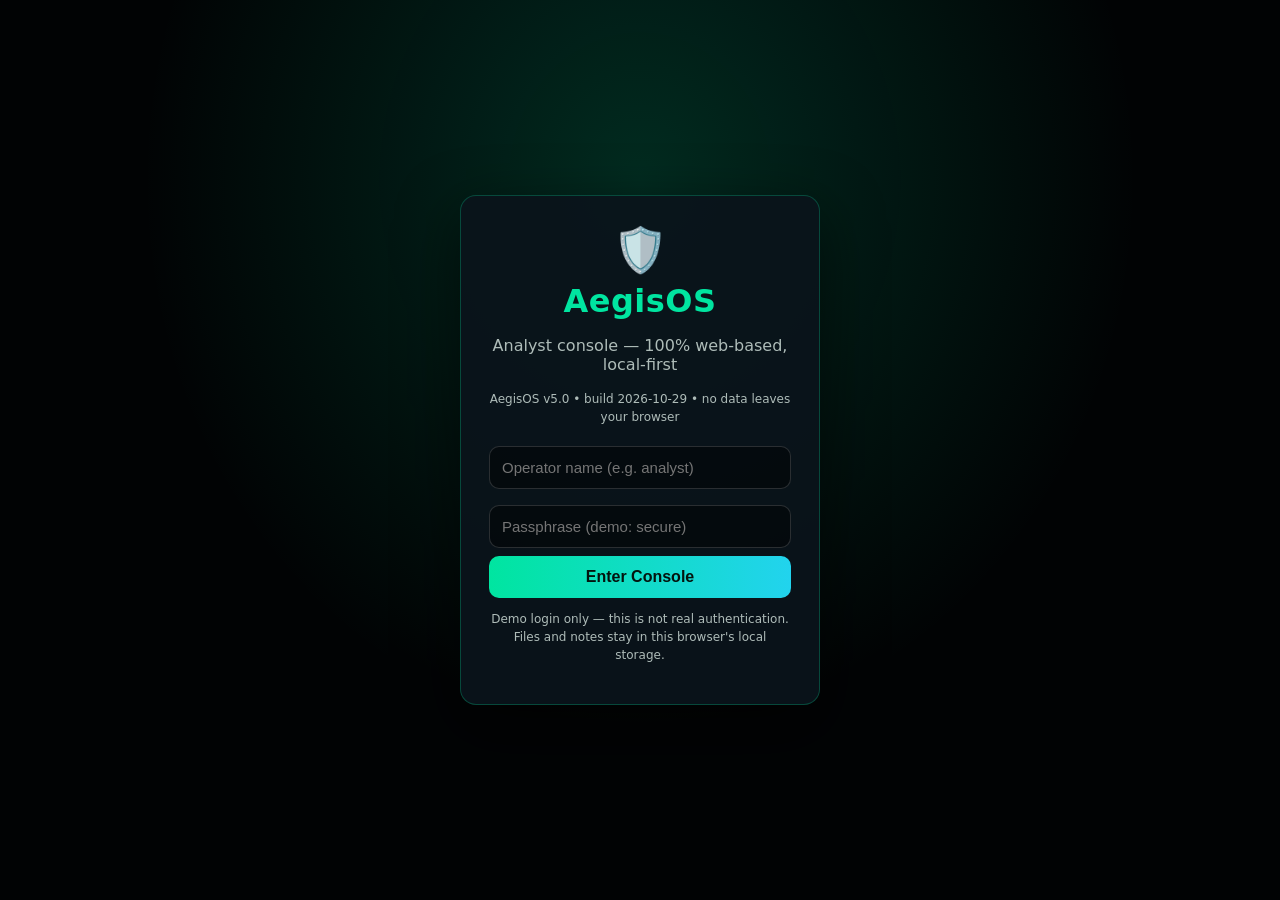
<file: aegis-v5/frontend/index.html>
<!doctype html>
<html lang="en">
<head>
  <meta charset="utf-8" />
  <meta name="viewport" content="width=device-width,initial-scale=1" />
  <title>AegisOS — Analyst Console</title>
  <link rel="stylesheet" href="style.css" />
</head>
<body>
  <div id="loginOverlay" class="overlay">
    <div class="login-card">
      <div class="shield-mark">🛡️</div>
      <h1>AegisOS</h1>
      <p class="muted">Analyst console — 100% web-based, local-first</p>
      <p class="muted small">AegisOS v5.0 &bull; build 2026-10-29 &bull; no data leaves your browser</p>
      <input id="username" class="txt" type="text" placeholder="Operator name (e.g. analyst)" autocomplete="username" />
      <input id="password" class="txt" type="password" placeholder="Passphrase (demo: secure)" autocomplete="current-password" />
      <button id="loginBtn" class="btn">Enter Console</button>
      <p id="loginMsg" class="muted small"></p>
      <p class="muted small">Demo login only — this is not real authentication. Files and notes stay in this browser's local storage.</p>
    </div>
  </div>

  <div id="desktop" class="hidden">
    <div class="wallpaper"></div>
    <div class="scan-grid" id="scanGrid"></div>
    <div class="icons" id="desktopIcons"></div>
    <div id="windows"></div>
    <div class="ticker" id="ticker">🛡️ AegisOS online &bull; all tools run locally &bull; lab use only — never scan systems you do not own or have permission to test.</div>
    <div class="taskbar">
      <div class="taskbar-left">🛡️ AegisOS v5.0</div>
      <div class="taskbar-right" id="taskUser">analyst</div>
    </div>
  </div>

  <script src="aegis/filesystem.js" defer></script>
  <script src="aegis/vfs.js" defer></script>
  <script src="apps/secure-apps.js" defer></script>
  <script src="app.js" defer></script>
</body>
</html>
</file>
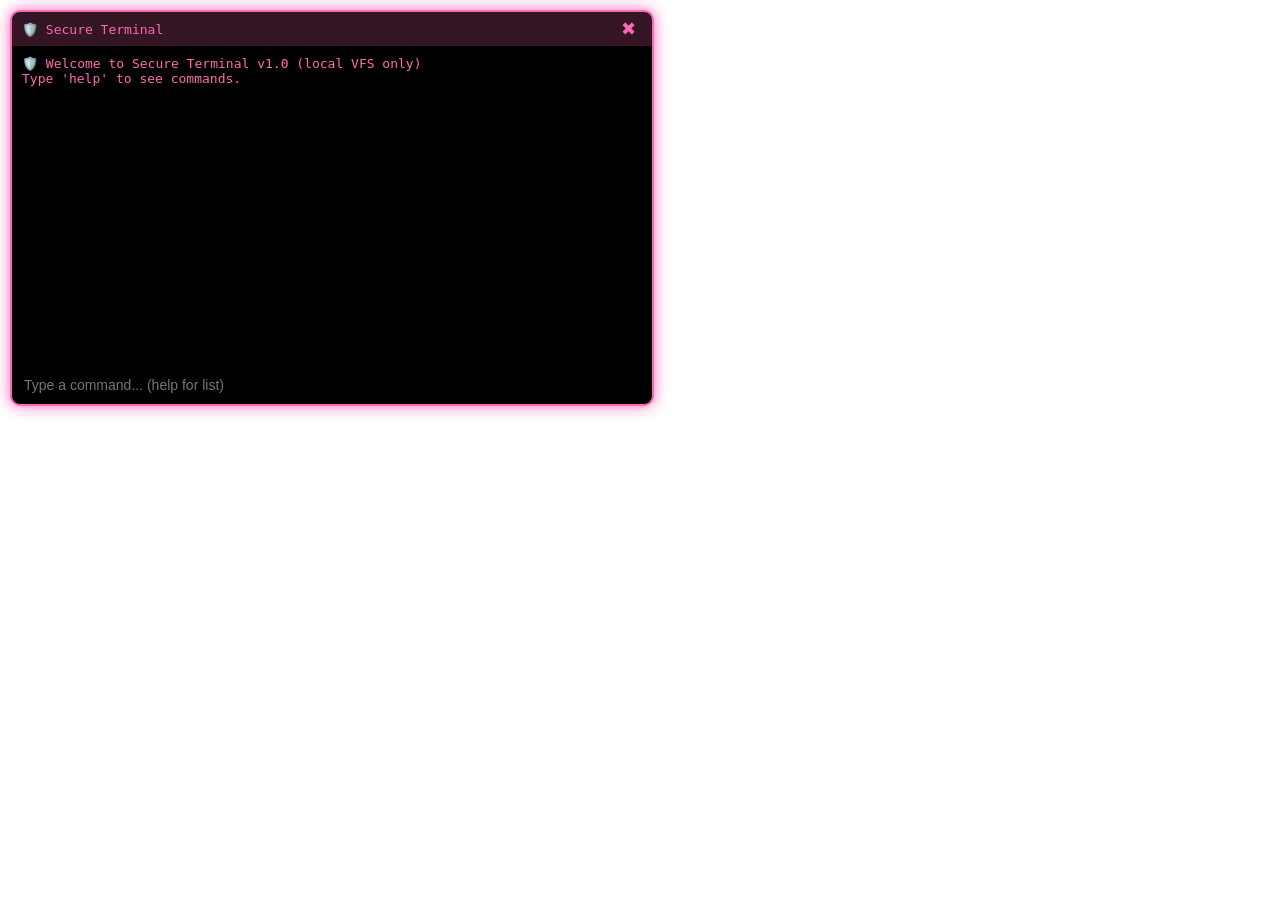
<file: aegis-v5/frontend/apps/terminal.html>
<!DOCTYPE html>
<html lang="en">
<head>
<meta charset="UTF-8">
<title>Secure Terminal</title>
<link rel="stylesheet" href="terminal.css">
</head>
<body>
<div id="terminal-window">
    <div id="terminal-header">
        <span>🛡️ Secure Terminal</span>
        <button id="close-terminal">✖</button>
    </div>
    <div id="terminal-output"></div>
    <input type="text" id="terminal-input" placeholder="Type a command... (help for list)">
</div>
<script src="../aegis/filesystem.js"></script>
<script src="../aegis/vfs.js"></script>
<script src="terminal.js"></script>
</body>
</html>
</file>
<file: aegis-v5/frontend/style.css>
:root{
  --acc:#00e5a0; --acc2:#22d3ee; --warn:#f59e0b; --bad:#f87171;
  --bg:#070d12; --panel:rgba(10,20,28,.92); --line:rgba(0,229,160,.25);
}
*{box-sizing:border-box}
html,body{height:100%;margin:0;font-family:Inter, system-ui, -apple-system, "Segoe UI", Roboto, Arial, sans-serif;background:var(--bg);color:#e6f4ee}
.hidden{display:none}
.overlay{position:fixed;inset:0;display:flex;align-items:center;justify-content:center;background:radial-gradient(ellipse at 50% 20%, rgba(0,229,160,.18), transparent 55%), rgba(0,0,0,.75);z-index:1000}
.login-card{width:360px;max-width:92vw;padding:28px;border-radius:16px;background:var(--panel);border:1px solid var(--line);box-shadow:0 20px 60px rgba(0,0,0,.6);text-align:center}
.login-card h1{margin:6px 0;font-size:32px;color:var(--acc);letter-spacing:.5px}
.shield-mark{font-size:44px}
.muted{color:rgba(230,244,238,.75)}
.small{font-size:12px;margin-top:10px;line-height:1.5}
.txt{width:100%;padding:12px;border-radius:10px;margin:8px 0;border:1px solid rgba(255,255,255,.15);background:rgba(0,0,0,.45);color:#fff;font-size:15px;outline:none}
.txt:focus{border-color:var(--acc)}
.btn{width:100%;padding:12px;border-radius:10px;border:none;background:linear-gradient(90deg,var(--acc),var(--acc2));color:#04140e;font-weight:800;font-size:16px;cursor:pointer}
.btn:active{transform:translateY(1px)}
.btn.mini{width:auto;padding:8px 14px;font-size:14px}
.wallpaper{position:fixed;inset:0;background:radial-gradient(ellipse at 20% 10%, rgba(0,229,160,.14), transparent 45%),radial-gradient(ellipse at 85% 90%, rgba(34,211,238,.12), transparent 40%),linear-gradient(135deg,#071018 0%, #0a1a24 55%, #071018 100%)}
.scan-grid{position:fixed;inset:0;pointer-events:none;background-image:linear-gradient(rgba(0,229,160,.06) 1px, transparent 1px),linear-gradient(90deg, rgba(0,229,160,.06) 1px, transparent 1px);background-size:44px 44px;z-index:1}
.icons{position:absolute;left:24px;top:64px;display:flex;flex-direction:column;gap:12px;z-index:10}
.icon{width:104px;padding:12px 6px;border-radius:14px;background:rgba(10,20,28,.8);border:1px solid var(--line);display:flex;flex-direction:column;align-items:center;justify-content:center;color:#e6f4ee;cursor:pointer;text-align:center}
.icon:hover{transform:translateY(-3px);border-color:var(--acc)}
.icon b{font-size:28px}
.icon span{font-size:12px;margin-top:6px;line-height:1.3}
#windows{position:absolute;left:150px;top:56px;right:20px;bottom:96px;z-index:20}
.app-window{width:640px;max-width:calc(100vw - 180px);max-height:calc(100vh - 170px);display:flex;flex-direction:column;background:var(--panel);border-radius:14px;border:1px solid var(--line);overflow:hidden;box-shadow:0 30px 60px rgba(0,0,0,.6);position:absolute;left:20px;top:10px}
.app-header{height:52px;flex:0 0 52px;display:flex;align-items:center;justify-content:space-between;padding:0 14px;background:rgba(0,229,160,.12);border-bottom:1px solid var(--line);cursor:grab}
.app-title{font-weight:800;color:var(--acc)}
.app-body{padding:18px;overflow:auto;color:#e6f4ee}
.app-body h3{margin:0 0 10px}
.app-body p{line-height:1.55}
.closeBtn{background:transparent;border:1px solid rgba(255,255,255,.25);color:#fff;border-radius:8px;padding:6px 10px;cursor:pointer}
.field{width:100%;padding:10px;border-radius:8px;border:1px solid rgba(255,255,255,.2);background:rgba(0,0,0,.4);color:#fff;margin:6px 0}
textarea.field{min-height:110px;font-family:ui-monospace, monospace}
.result{margin-top:12px;padding:12px;border-radius:10px;background:rgba(0,0,0,.35);border:1px solid rgba(255,255,255,.12);line-height:1.55;white-space:pre-wrap;word-break:break-word}
.result.good{border-color:rgba(0,229,160,.5)}
.result.warn{border-color:rgba(245,158,11,.6)}
.result.bad{border-color:rgba(248,113,113,.6)}
.chip{display:inline-block;padding:4px 8px;border-radius:20px;font-size:12px;font-weight:700;margin:2px;background:rgba(0,229,160,.15);border:1px solid var(--line)}
.inc{border:1px solid rgba(255,255,255,.14);border-radius:10px;padding:12px;margin:10px 0;background:rgba(0,0,0,.25)}
.inc button{margin:4px 6px 0 0}
.ticker{position:fixed;left:0;right:0;bottom:56px;height:34px;display:flex;align-items:center;padding:0 16px;background:rgba(0,0,0,.65);border-top:1px solid var(--line);color:#a7f3d0;font-size:13px;z-index:998;overflow:hidden;white-space:nowrap}
.taskbar{position:fixed;left:0;right:0;bottom:0;height:56px;background:rgba(3,10,14,.95);display:flex;align-items:center;justify-content:space-between;padding:0 18px;z-index:999;border-top:1px solid var(--line)}
.taskbar-left{font-weight:800;color:var(--acc)}
.toolbar{position:fixed;top:0;left:0;right:0;height:48px;display:flex;align-items:center;justify-content:space-between;padding:0 14px;background:rgba(3,10,14,.95);border-bottom:1px solid var(--line);z-index:990}
.toolbar button{background:rgba(0,229,160,.12);border:1px solid var(--line);color:#e6f4ee;border-radius:8px;padding:7px 11px;cursor:pointer;margin-right:6px}
.menu{position:relative}
.menu-dropdown{position:absolute;top:44px;left:0;min-width:260px;background:var(--panel);border:1px solid var(--line);border-radius:10px;padding:8px;z-index:1001}
.menu-item{padding:10px;border-radius:8px;cursor:pointer}
.menu-item:hover{background:rgba(0,229,160,.15)}
@media (max-width:700px){#windows{left:10px;right:10px}.icons{display:none}.app-window{max-width:calc(100vw - 20px)}}
</file>
<file: aegis-v5/frontend/apps/terminal.css>
body {
    margin: 0;
    font-family: monospace;
    background: transparent;
}

#terminal-window {
    position: absolute;
    top: 10px;
    left: 10px;
    width: 640px;
    background: black;
    border: 2px solid hotpink;
    border-radius: 10px;
    box-shadow: 0 0 15px hotpink;
    color: hotpink;
}

#terminal-header {
    background: rgba(255,105,180,0.2);
    padding: 5px 10px;
    cursor: move;
    display: flex;
    justify-content: space-between;
    align-items: center;
}

#terminal-output {
    height: 300px;
    overflow-y: auto;
    padding: 10px;
}

#terminal-input {
    width: calc(100% - 20px);
    margin: 10px;
    background: black;
    border: none;
    outline: none;
    color: hotpink;
    font-size: 14px;
}

button#close-terminal {
    background: transparent;
    border: none;
    color: hotpink;
    font-size: 18px;
    cursor: pointer;
}

.terminal-titlebar {
  height: 20px;
  display: flex;
  justify-content: flex-end;
  align-items: center;
  background: transparent;
  padding: 2px 5px;
}
button#closeBtn {
    background: transparent;
    border: none;
    color: hotpink;
    font-size: 18px;
    cursor: pointer;
}
.terminal-titlebar .closeBtn {
  background: none;
  border: none;
  color: hotpink;
  font-size: 14px;
  cursor: pointer;
}
</file>
